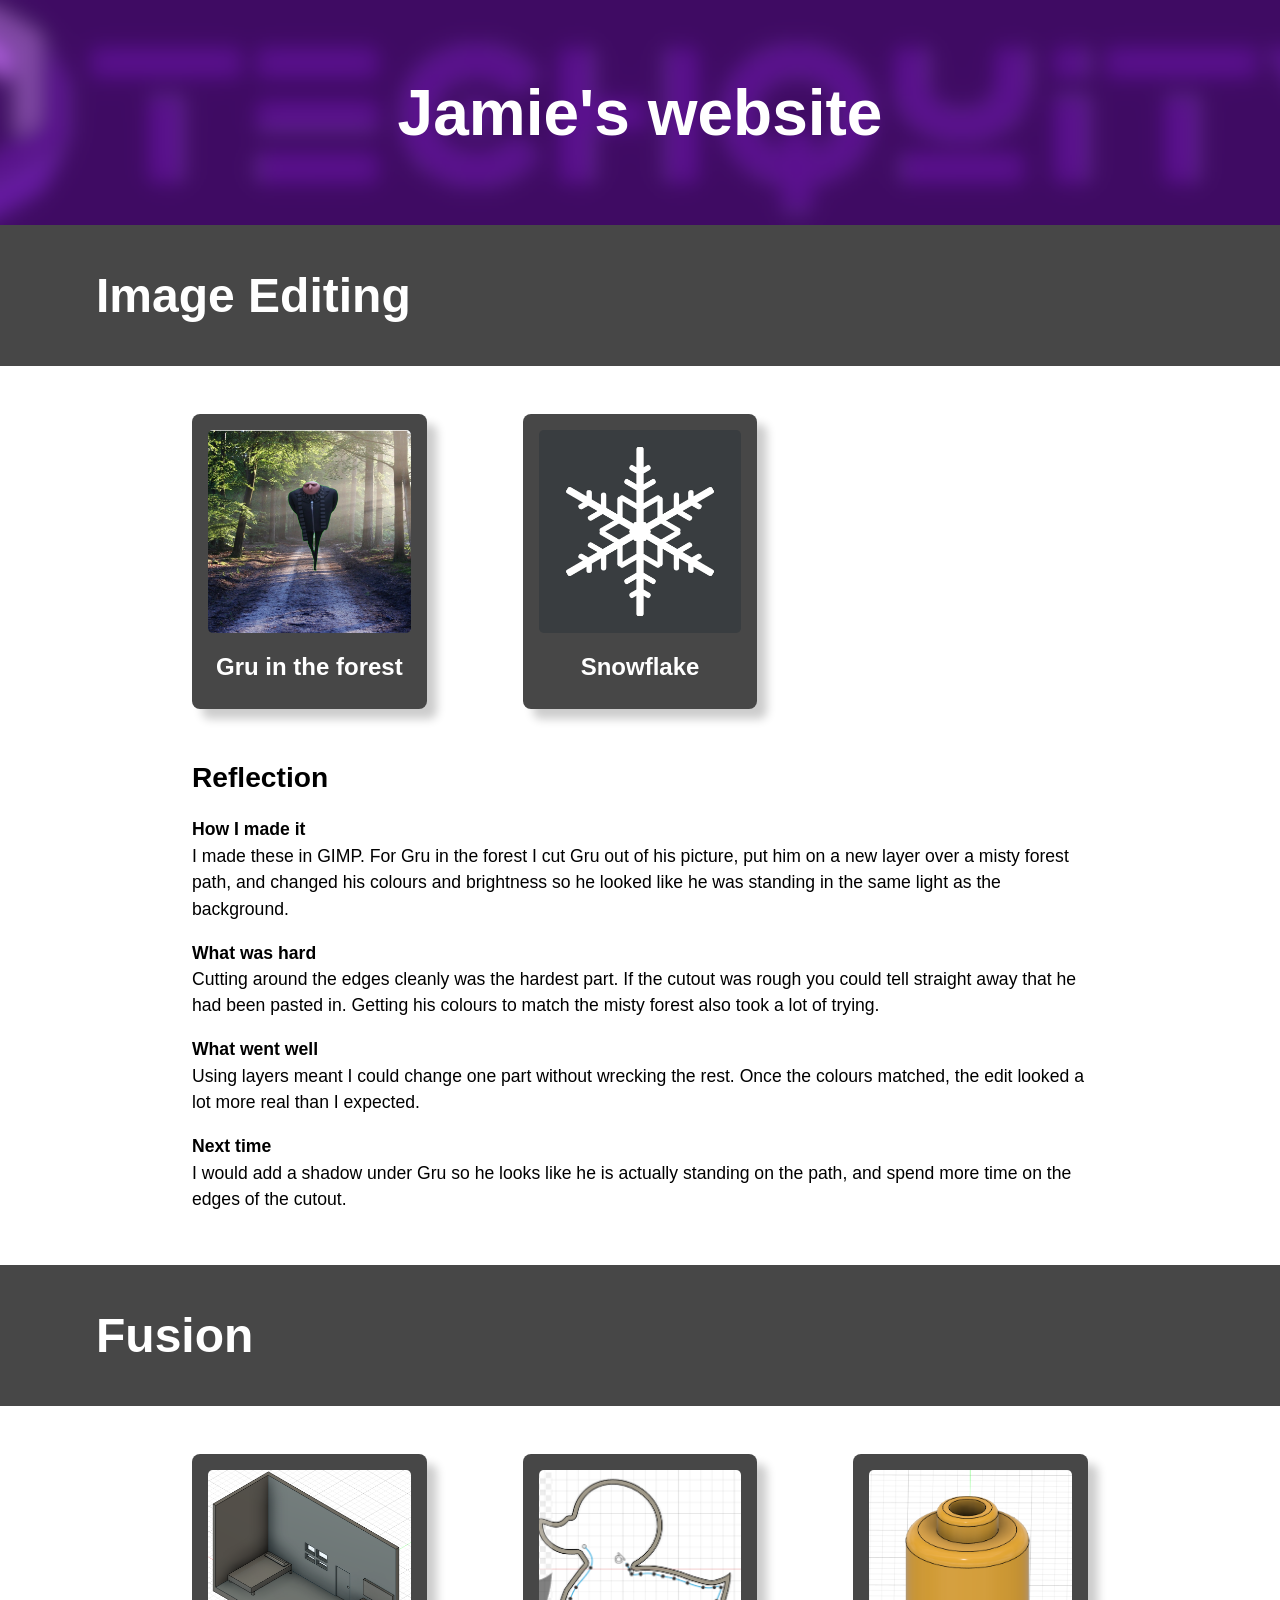
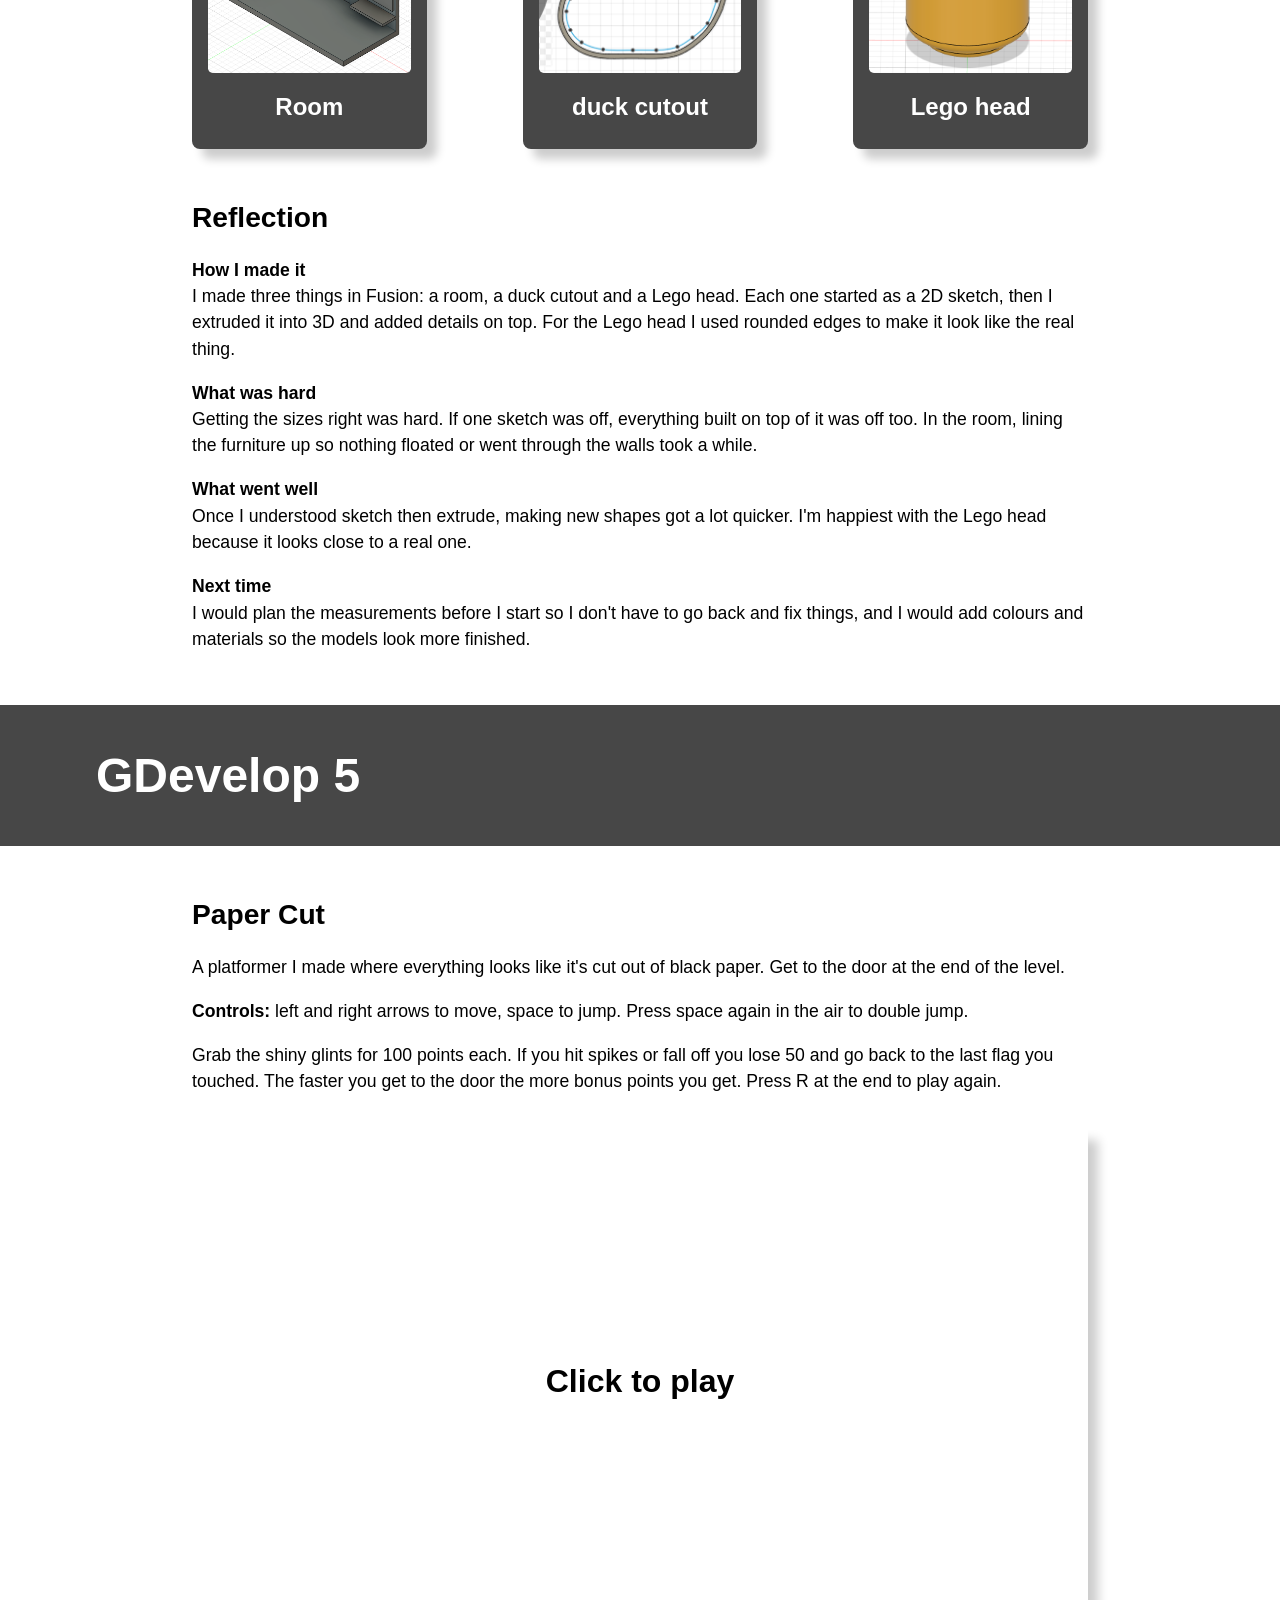
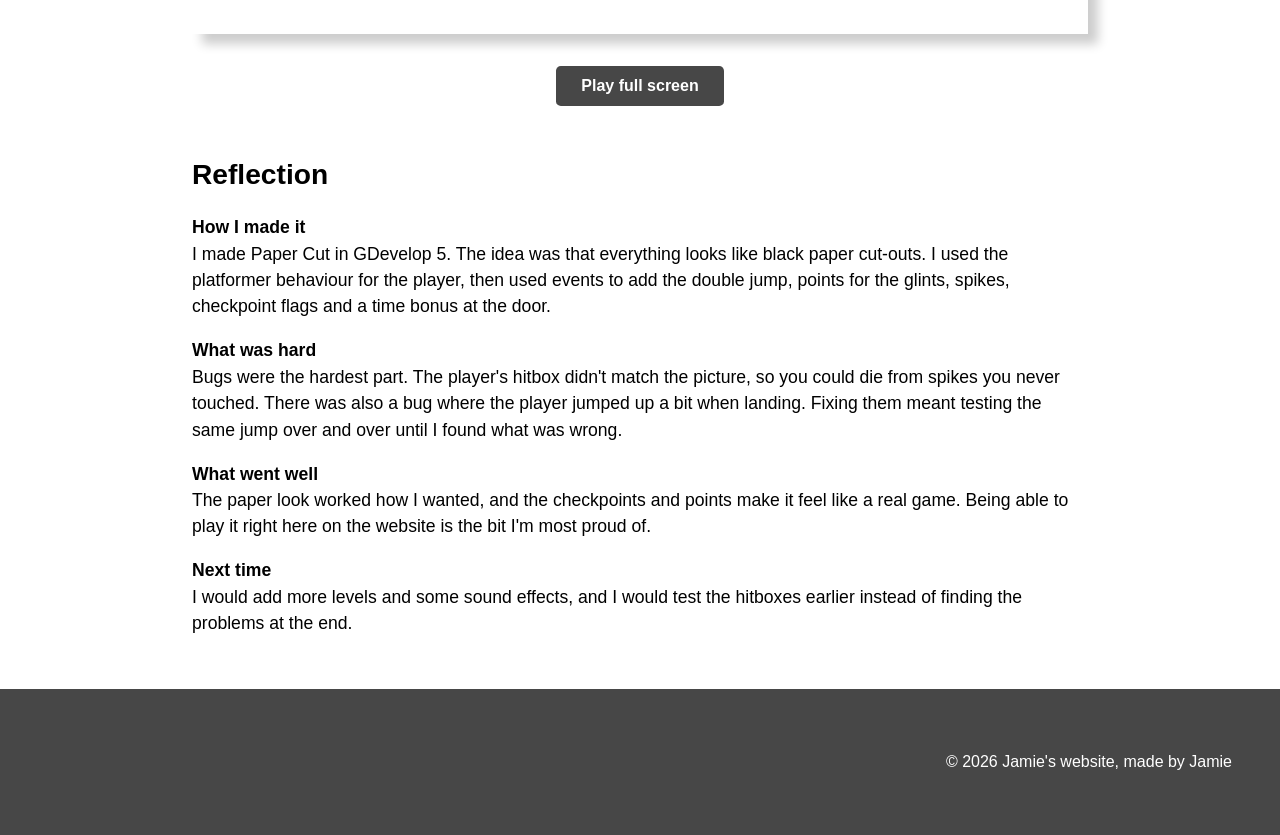
<file: index.html>
<!DOCTYPE html>
<html lang="en">

<head>
    <meta charset="UTF-8">
    <meta name="viewport" content="width=device-width, initial-scale=1.0">
    <link rel="stylesheet" href="style.css">
    <title>Jamie's website</title>
</head>
<!-- This is the main body of the website- ALL your content goes AFTER the <body> tag and before the </body> tag -->
<body>

    <!-- The Hero Section -------------------------------------------------------------------------------------- -->
    <section class="hero">
        <div class="hero-text">Jamie's website</div>
    </section>

<!-- Topic one ------------------------------------------------------------------------------------------------- -->
    <!-- The First Topic Section -->
    <section class="topic">
        <!-- the topic title a big bar with text in it -->
        <div class="topic-title">
            <h1>Image Editing</h1>
        </div>
        <!-- now a three column grid of images -->
        <div class="topic-content">
            <!-- one "card" which includes an image with a text below it -->
            <div class="topic-card">
                <img src="images/forest-edit.jpg" alt="Gru edited into a misty forest path">
                <h2 class="topic-card-text">Gru in the forest</h2>
            </div>
            <div class="topic-card">
                <img src="images/snowflake.jpg" alt="3D render of a white snowflake">
                <h2 class="topic-card-text">Snowflake</h2>
            </div>
        </div>
        <div class="reflection">
            <h2>Reflection</h2>
            <h3>How I made it</h3>
            <p>I made these in GIMP. For Gru in the forest I cut Gru out of his picture, put him on a new layer over a misty forest path, and changed his colours and brightness so he looked like he was standing in the same light as the background.</p>
            <h3>What was hard</h3>
            <p>Cutting around the edges cleanly was the hardest part. If the cutout was rough you could tell straight away that he had been pasted in. Getting his colours to match the misty forest also took a lot of trying.</p>
            <h3>What went well</h3>
            <p>Using layers meant I could change one part without wrecking the rest. Once the colours matched, the edit looked a lot more real than I expected.</p>
            <h3>Next time</h3>
            <p>I would add a shadow under Gru so he looks like he is actually standing on the path, and spend more time on the edges of the cutout.</p>
        </div>
    </section>
<!-- End of topic one------------------------------------------------------------------------------------------ -->


<!-- Copy and paste the section from above to make your next section -->
<!-- Topic three ------------------------------------------------------------------------------------------------- -->

    <!-- The third Topic Section -->
    <section class="topic">
        <!-- the topic title a big bar with text in it -->
        <div class="topic-title">
            <h1>Fusion</h1>
        </div>
        <!-- now a three column grid of images -->
        <div class="topic-content">
            <!-- one "card" which includes an image with a text below it -->
            <div class="topic-card">
                <img src="images/bed.png" alt="3D model of a bedroom made in Fusion">
                <h2 class="topic-card-text"> Room</h2>
            </div>
            <div class="topic-card">
                <img src="images/ducksareyum.PNG" alt="Duck outline sketch in Fusion">
                <h2 class="topic-card-text">duck cutout</h2>
            </div>
            <div class="topic-card">
                <img src="images/photo.PNG" alt="3D model of a Lego head made in Fusion">
                <h2 class="topic-card-text">Lego head</h2>
            </div>
        </div>
        <div class="reflection">
            <h2>Reflection</h2>
            <h3>How I made it</h3>
            <p>I made three things in Fusion: a room, a duck cutout and a Lego head. Each one started as a 2D sketch, then I extruded it into 3D and added details on top. For the Lego head I used rounded edges to make it look like the real thing.</p>
            <h3>What was hard</h3>
            <p>Getting the sizes right was hard. If one sketch was off, everything built on top of it was off too. In the room, lining the furniture up so nothing floated or went through the walls took a while.</p>
            <h3>What went well</h3>
            <p>Once I understood sketch then extrude, making new shapes got a lot quicker. I'm happiest with the Lego head because it looks close to a real one.</p>
            <h3>Next time</h3>
            <p>I would plan the measurements before I start so I don't have to go back and fix things, and I would add colours and materials so the models look more finished.</p>
        </div>
    </section>
<!-- End of topic one------------------------------------------------------------------------------------------ -->

<!-- Video game ------------------------------------------------------------------------------------------------ -->

    <!-- The GDevelop game section -->
    <section class="topic">
        <div class="topic-title">
            <h1>GDevelop 5</h1>
        </div>
        <div class="game-section">
            <!-- how to play, above the game -->
            <div class="how-to-play">
                <h2>Paper Cut</h2>
                <p>A platformer I made where everything looks like it's cut out of black paper. Get to the door at the end of the level.</p>
                <p><b>Controls:</b> left and right arrows to move, space to jump. Press space again in the air to double jump.</p>
                <p>Grab the shiny glints for 100 points each. If you hit spikes or fall off you lose 50 and go back to the last flag you touched. The faster you get to the door the more bonus points you get. Press R at the end to play again.</p>
            </div>
            <!-- the game plays right here on the page. It only loads when you click,
                 otherwise it grabs the keyboard and jumps the page down to itself -->
            <div class="game-frame">
                <button class="start-game" type="button">Click to play</button>
            </div>
            <div class="game-info">
                <a class="play-button" href="paper-cut/index.html" target="_blank">Play full screen</a>
            </div>
        </div>
        <div class="reflection">
            <h2>Reflection</h2>
            <h3>How I made it</h3>
            <p>I made Paper Cut in GDevelop 5. The idea was that everything looks like black paper cut-outs. I used the platformer behaviour for the player, then used events to add the double jump, points for the glints, spikes, checkpoint flags and a time bonus at the door.</p>
            <h3>What was hard</h3>
            <p>Bugs were the hardest part. The player's hitbox didn't match the picture, so you could die from spikes you never touched. There was also a bug where the player jumped up a bit when landing. Fixing them meant testing the same jump over and over until I found what was wrong.</p>
            <h3>What went well</h3>
            <p>The paper look worked how I wanted, and the checkpoints and points make it feel like a real game. Being able to play it right here on the website is the bit I'm most proud of.</p>
            <h3>Next time</h3>
            <p>I would add more levels and some sound effects, and I would test the hitboxes earlier instead of finding the problems at the end.</p>
        </div>
    </section>
<!-- End of video game ----------------------------------------------------------------------------------------- -->

    <!-- A Simple Website Footer ------------------------------------------------------------------------------ -->
    <footer class="footer">
        <p>&copy; 2026 Jamie's website, made by Jamie</p>
    </footer>

    <script>
        // swap the button for the game when it's clicked
        document.querySelector('.start-game').addEventListener('click', function () {
            var game = document.createElement('iframe');
            game.src = 'paper-cut/index.html';
            game.title = 'Paper Cut game';
            game.allowFullscreen = true;
            this.replaceWith(game);
            game.focus();
        });
    </script>

<!-- The end of the whole page- no more content after this! -->
</body>
</html>
</file>
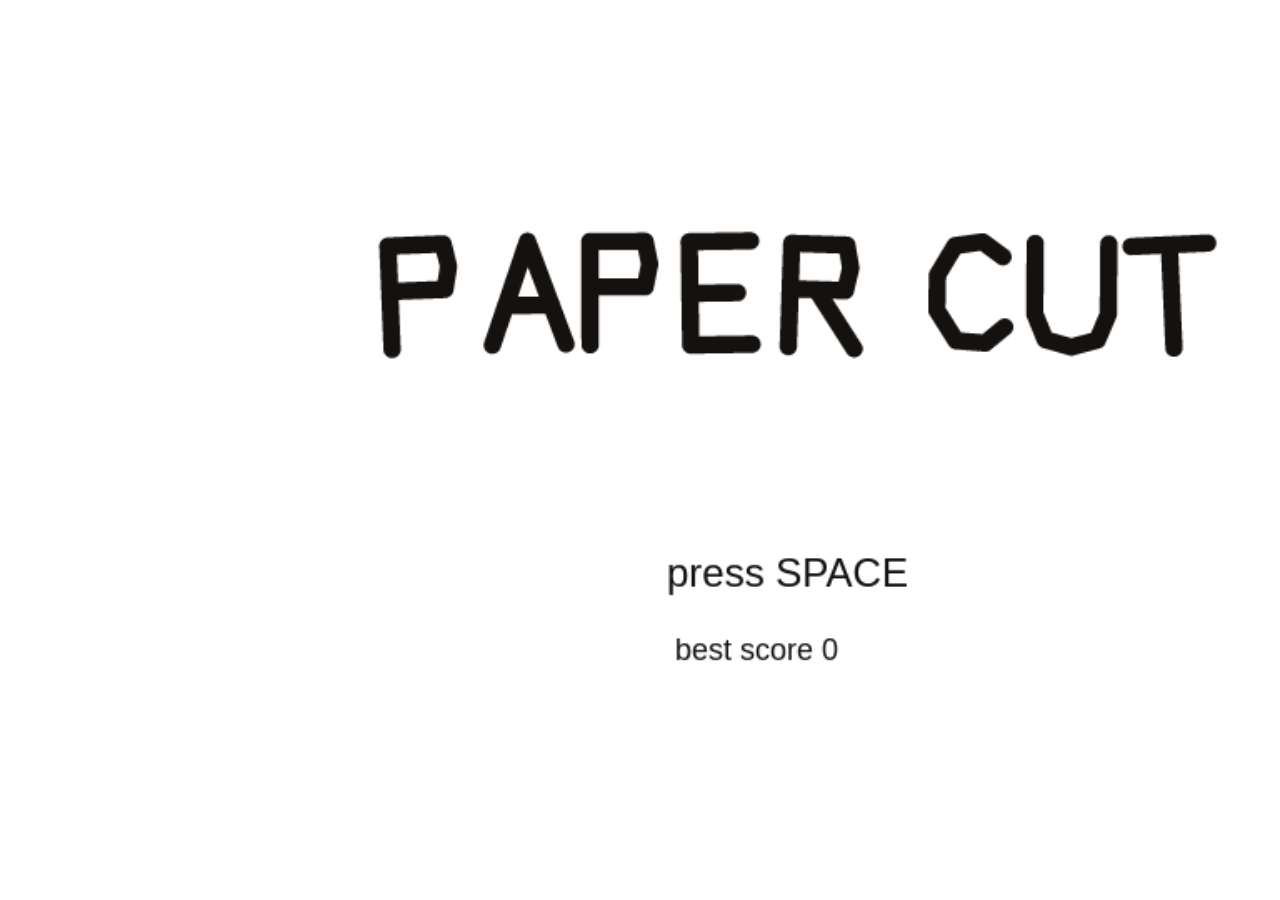
<file: paper-cut/index.html>
<!DOCTYPE html>
<html>
<head>
    <meta charset="UTF-8"/>
    <link rel="manifest" href="manifest.webmanifest">

    <meta name="apple-mobile-web-app-capable" content="yes">
    <meta name="apple-mobile-web-app-status-bar-style" content="black-translucent">

    <meta name="theme-color" content="#000000" />
    <meta name="viewport" content="width=device-width, initial-scale=1.0, maximum-scale=1.0, user-scalable=no" />

	<style>
		body {
			margin: 0;
			padding: 0;
			background-color: #000000;
            overflow: hidden;
		}
        #canvasArea {
            margin-left: auto;
            margin-right: auto;
            overflow: hidden;
        }

        
	</style>
    <!-- Libs and GDJS core files : -->
		<script src="libs/jshashtable.js" crossorigin="anonymous"></script>
	<script src="logger.js" crossorigin="anonymous"></script>
	<script src="gd.js" crossorigin="anonymous"></script>
	<script src="libs/rbush.js" crossorigin="anonymous"></script>
	<script src="AsyncTasksManager.js" crossorigin="anonymous"></script>
	<script src="inputmanager.js" crossorigin="anonymous"></script>
	<script src="jsonmanager.js" crossorigin="anonymous"></script>
	<script src="Model3DManager.js" crossorigin="anonymous"></script>
	<script src="ResourceLoader.js" crossorigin="anonymous"></script>
	<script src="ResourceCache.js" crossorigin="anonymous"></script>
	<script src="timemanager.js" crossorigin="anonymous"></script>
	<script src="polygon.js" crossorigin="anonymous"></script>
	<script src="runtimeobject.js" crossorigin="anonymous"></script>
	<script src="profiler.js" crossorigin="anonymous"></script>
	<script src="RuntimeInstanceContainer.js" crossorigin="anonymous"></script>
	<script src="runtimescene.js" crossorigin="anonymous"></script>
	<script src="scenestack.js" crossorigin="anonymous"></script>
	<script src="force.js" crossorigin="anonymous"></script>
	<script src="RuntimeLayer.js" crossorigin="anonymous"></script>
	<script src="layer.js" crossorigin="anonymous"></script>
	<script src="RuntimeCustomObjectLayer.js" crossorigin="anonymous"></script>
	<script src="timer.js" crossorigin="anonymous"></script>
	<script src="runtimewatermark.js" crossorigin="anonymous"></script>
	<script src="runtimegame.js" crossorigin="anonymous"></script>
	<script src="variable.js" crossorigin="anonymous"></script>
	<script src="variablescontainer.js" crossorigin="anonymous"></script>
	<script src="oncetriggers.js" crossorigin="anonymous"></script>
	<script src="runtimebehavior.js" crossorigin="anonymous"></script>
	<script src="SpriteAnimator.js" crossorigin="anonymous"></script>
	<script src="spriteruntimeobject.js" crossorigin="anonymous"></script>
	<script src="affinetransformation.js" crossorigin="anonymous"></script>
	<script src="CustomRuntimeObjectInstanceContainer.js" crossorigin="anonymous"></script>
	<script src="CustomRuntimeObject.js" crossorigin="anonymous"></script>
	<script src="CustomRuntimeObject2D.js" crossorigin="anonymous"></script>
	<script src="indexeddb.js" crossorigin="anonymous"></script>
	<script src="events-tools/commontools.js" crossorigin="anonymous"></script>
	<script src="events-tools/variabletools.js" crossorigin="anonymous"></script>
	<script src="events-tools/runtimescenetools.js" crossorigin="anonymous"></script>
	<script src="events-tools/inputtools.js" crossorigin="anonymous"></script>
	<script src="events-tools/objecttools.js" crossorigin="anonymous"></script>
	<script src="events-tools/cameratools.js" crossorigin="anonymous"></script>
	<script src="events-tools/soundtools.js" crossorigin="anonymous"></script>
	<script src="events-tools/storagetools.js" crossorigin="anonymous"></script>
	<script src="events-tools/stringtools.js" crossorigin="anonymous"></script>
	<script src="events-tools/windowtools.js" crossorigin="anonymous"></script>
	<script src="events-tools/networktools.js" crossorigin="anonymous"></script>
	<script src="splash/gd-logo-light.js" crossorigin="anonymous"></script>
	<script src="pixi-renderers/pixi.js" crossorigin="anonymous"></script>
	<script src="pixi-renderers/pixi-filters-tools.js" crossorigin="anonymous"></script>
	<script src="pixi-renderers/runtimegame-pixi-renderer.js" crossorigin="anonymous"></script>
	<script src="pixi-renderers/runtimescene-pixi-renderer.js" crossorigin="anonymous"></script>
	<script src="pixi-renderers/layer-pixi-renderer.js" crossorigin="anonymous"></script>
	<script src="pixi-renderers/pixi-image-manager.js" crossorigin="anonymous"></script>
	<script src="pixi-renderers/pixi-bitmapfont-manager.js" crossorigin="anonymous"></script>
	<script src="pixi-renderers/spriteruntimeobject-pixi-renderer.js" crossorigin="anonymous"></script>
	<script src="pixi-renderers/CustomRuntimeObject2DPixiRenderer.js" crossorigin="anonymous"></script>
	<script src="pixi-renderers/DebuggerPixiRenderer.js" crossorigin="anonymous"></script>
	<script src="pixi-renderers/loadingscreen-pixi-renderer.js" crossorigin="anonymous"></script>
	<script src="pixi-renderers/pixi-effects-manager.js" crossorigin="anonymous"></script>
	<script src="howler-sound-manager/howler.min.js" crossorigin="anonymous"></script>
	<script src="howler-sound-manager/howler-sound-manager.js" crossorigin="anonymous"></script>
	<script src="fontfaceobserver-font-manager/fontfaceobserver.js" crossorigin="anonymous"></script>
	<script src="fontfaceobserver-font-manager/fontfaceobserver-font-manager.js" crossorigin="anonymous"></script>
	<script src="Extensions/PlatformBehavior/platformerobjectruntimebehavior.js" crossorigin="anonymous"></script>
	<script src="Extensions/PlatformBehavior/platformruntimebehavior.js" crossorigin="anonymous"></script>
	<script src="Extensions/PlatformBehavior/platformtools.js" crossorigin="anonymous"></script>
	<script src="Extensions/TextObject/textruntimeobject-pixi-renderer.js" crossorigin="anonymous"></script>
	<script src="Extensions/TextObject/textruntimeobject.js" crossorigin="anonymous"></script>
	<script src="Extensions/TiledSpriteObject/tiledspriteruntimeobject-pixi-renderer.js" crossorigin="anonymous"></script>
	<script src="Extensions/TiledSpriteObject/tiledspriteruntimeobject.js" crossorigin="anonymous"></script>
	<script src="object-capabilities/AnimatableBehavior.js" crossorigin="anonymous"></script>
	<script src="object-capabilities/EffectBehavior.js" crossorigin="anonymous"></script>
	<script src="object-capabilities/FlippableBehavior.js" crossorigin="anonymous"></script>
	<script src="object-capabilities/OpacityBehavior.js" crossorigin="anonymous"></script>
	<script src="object-capabilities/ResizableBehavior.js" crossorigin="anonymous"></script>
	<script src="object-capabilities/ScalableBehavior.js" crossorigin="anonymous"></script>
	<script src="object-capabilities/TextContainerBehavior.js" crossorigin="anonymous"></script>
	<script src="code0.js" crossorigin="anonymous"></script>
	<script src="code1.js" crossorigin="anonymous"></script>
	<script src="code2.js" crossorigin="anonymous"></script>
	<script src="data.js" crossorigin="anonymous"></script>


</head>
<body>

    
	<script>

    (function() {
        //Initialization
        var game = new gdjs.RuntimeGame(gdjs.projectData, gdjs.runtimeGameOptions);

        //Create a renderer
        game.getRenderer().createStandardCanvas(document.body);

        //Bind keyboards/mouse/touch events
        game.getRenderer().bindStandardEvents(game.getInputManager(), window, document);

        //Load all assets and start the game
        game.loadAllAssets(function() {
            game.startGameLoop();
        });
    })();

	</script>
</body>
</html>
</file>
<file: style.css>
/* A simple css reset */
body,
html {
    margin: 0;
    padding: 0;
    height: 100%;
    /* The Font Family- Really important!! */
    font-family: Arial, sans-serif;
    box-sizing: border-box;
}

/* reset for images to ensure they ar 100% of the parent container width */
img {
    width: 100%;
    display: block;
}

/* make every card image the same square shape so the cards line up */
.topic-card img {
    aspect-ratio: 1 / 1;
    object-fit: cover;
    border-radius: 0.3em;
}

/* The hero section styling- use your OWN Hero Image URL here */
.hero {
    background-image: url('images/techquitybanner-1130x160.png');
    height: 25vh;
    background-size: cover;
    background-position: center;
    display: flex;
    justify-content: center;
    align-items: center;
    color: white;
    text-align: center;
    position: relative;
}

/* BIG text styling for the hero section text */
.hero-text {
    font-size: 4em;
    font-weight: bold;
}

/* nice big font on a banner style background */
.topic-title{
    color: white;
    font-size: 2em;
    padding: 0.1em 3em;
    background-color: rgb(71, 71, 71);
}

/* Three column grid with a nice big gap */
.topic-content{
    display: grid;
    grid-template-columns: repeat(3, 1fr);
    gap: 6em;
    /* bring the whole section in off the sides of the page */
    width: 70%;
    /* top margin of 3em and center right/left */
    margin: 3em auto;
}

/* Styling for the individual topic cards rounded edges background color and a drop shadow */
.topic-card{
    background-color: rgb(71, 71, 71);
    color: white;
    padding: 1em;
    border-radius: 0.5em;
    box-shadow: 10px 10px 10px rgba(0, 0, 0, 0.2);
}

/* Styling for the topic card titles */
.topic-card-text{
    font-size: 1.5em;
    margin-bottom: 0.5em;
    /* center align text */
    text-align: center;
}


/* The game section: the game on top, info card underneath */
.game-section{
    width: 70%;
    margin: 3em auto;
}

/* keeps the game the same shape as the real game (16:9) at any width */
.game-frame{
    aspect-ratio: 16 / 9;
    margin-bottom: 2em;
    box-shadow: 10px 10px 10px rgba(0, 0, 0, 0.2);
}

/* the big button that sits where the game will be */
.start-game{
    width: 100%;
    height: 100%;
    border: none;
    background-color: white;
    color: black;
    font-family: Arial, sans-serif;
    font-size: 2em;
    font-weight: bold;
    cursor: pointer;
}

.start-game:hover{
    background-color: rgb(235, 235, 235);
}

.game-frame iframe{
    width: 100%;
    height: 100%;
    border: none;
    display: block;
}

/* how to play text above the game */
.how-to-play{
    margin-bottom: 2em;
    line-height: 1.5;
    font-size: 1.1em;
}

.how-to-play h2{
    font-size: 1.6em;
    margin: 0 0 0.3em;
}

.game-info{
    text-align: center;
}

.play-button{
    display: inline-block;
    padding: 0.7em 1.6em;
    background-color: rgb(71, 71, 71);
    color: white;
    font-weight: bold;
    text-decoration: none;
    border-radius: 0.3em;
}

.play-button:hover{
    background-color: rgb(40, 40, 40);
}

/* Styling for a footer section to take a bit of spcae at the bottom of the page */
.footer{
    background-color: rgb(71, 71, 71);
    color: white;
    text-align: right;
    padding: 3em 3em;
}

/* on phones and small screens: one column, smaller text */
@media (max-width: 768px) {
    .hero-text {
        font-size: 2.5em;
    }

    .topic-title {
        padding: 0.1em 1em;
    }

    .topic-content {
        grid-template-columns: 1fr;
        gap: 2em;
        width: 85%;
    }

    .game-section {
        width: 85%;
    }
}
/* reflection under each section, same plain style as the how to play text */
.reflection{
    width: 70%;
    margin: 0 auto 3em;
    line-height: 1.5;
    font-size: 1.1em;
}

.reflection h2{
    font-size: 1.6em;
    margin: 0 0 0.3em;
}

.reflection h3{
    font-size: 1em;
    margin: 1em 0 0;
}

.reflection p{
    margin: 0;
}

@media (max-width: 768px) {
    .reflection {
        width: 85%;
    }
}
</file>
